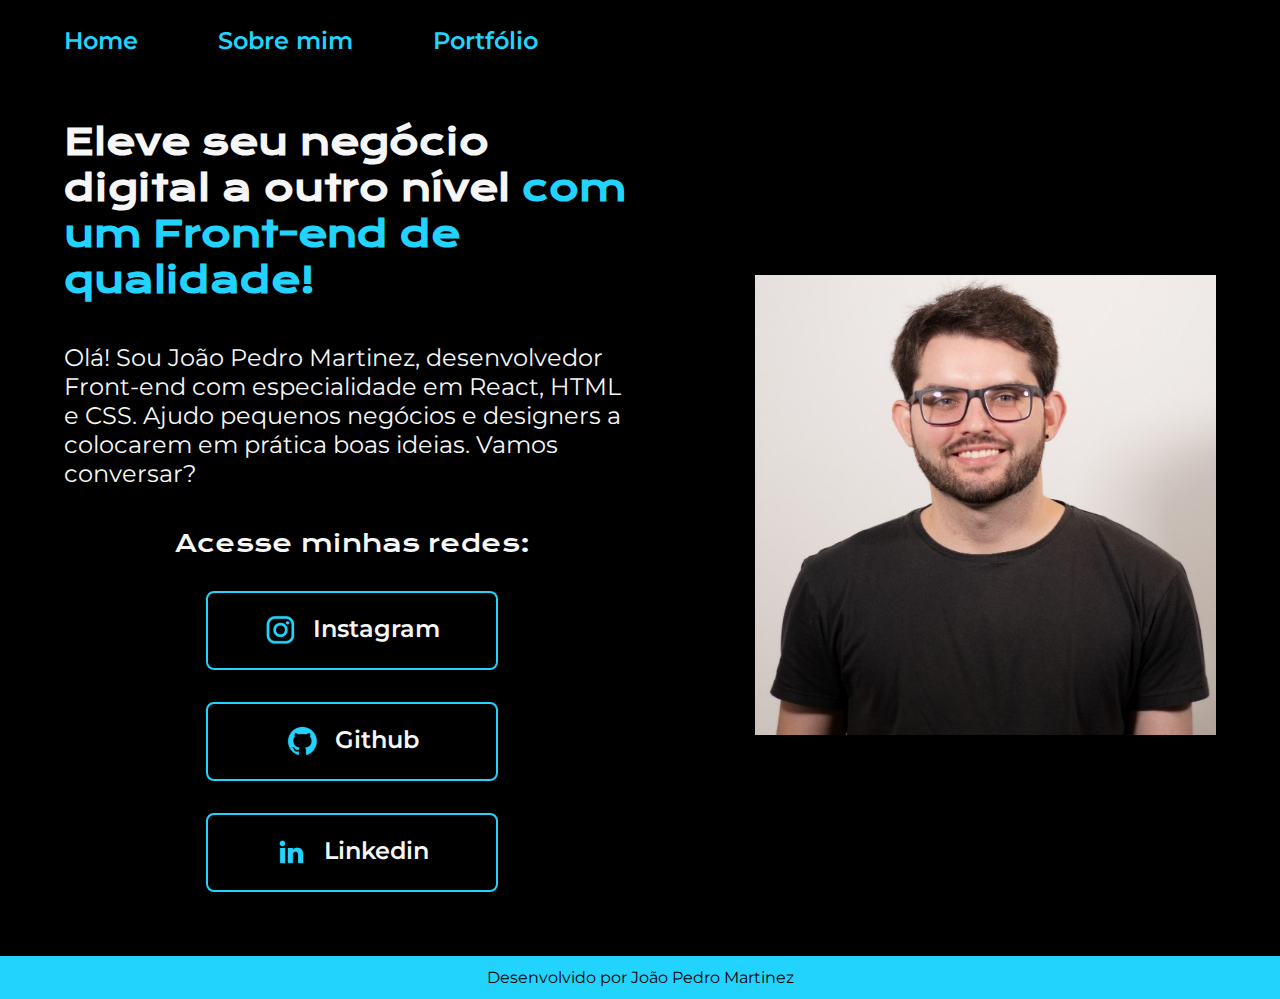
<file: index.html>
<!DOCTYPE html>
<html lang="pt-br">
<head>
    <meta charset="UTF-8">
    <meta http-equiv="X-UA-Compatible" content="IE=edge">
    <meta name="viewport" content="width=device-width, initial-scale=1.0">
    <title>Portfolio</title>
    <link rel="stylesheet" href="./style/style.css">
</head>
<body>
    <header class="cabecalho">
        <nav class="cabecalho__menu">
            <a class="cabecalho__menu__link" href="index.html">Home</a>
            <a class="cabecalho__menu__link" href="about.html">Sobre mim</a>
            <a class="cabecalho__menu__link" href="portifolio.html">Portfólio</a>
        </nav>
    </header>
    <main class="apresentacao">
        <section class="apresentacao__conteudo">
            <h1 class="apresentacao__conteudo__titulo">Eleve seu negócio digital a outro nível <strong class="destaqueTitulo">com um Front-end de qualidade!</strong></h1>
            <p class="apresentacao__conteudo__texto">Olá! Sou João Pedro Martinez, desenvolvedor Front-end com especialidade em React, HTML e CSS. Ajudo pequenos negócios e designers a colocarem em prática boas ideias. Vamos conversar?</p>
            <div class="apresentacao__links">  
                <h2 class="apresentacao__links__subtitulos">Acesse minhas redes:</h2>  
                <a class="apresentacao__links__navegacao" href="https://instagram.com/jpdmartinez">
                    <img src="./assets/instagram.png" alt="logo do Instagram">
                    Instagram
                </a>
                <a class="apresentacao__links__navegacao" href="https://github.com/jpdmartinez">
                    <img src="./assets/github.png" alt="logo do Github">
                    Github
                </a>
                <a class="apresentacao__links__navegacao" href="https://www.linkedin.com/in/joao-pedro-duarte-martinez/">
                    <img src="./assets/linkedin.png" alt="logo do LinkedIn">
                    Linkedin
                </a>
            </div>
        </section>
        <img class="apresentacao__imagem" src="./assets/foto.jpg" alt="Foto de João Pedro Martinez">
    </main>
    <footer>
        <p class="rodape">Desenvolvido por João Pedro Martinez</p>
    </footer>
</body>
</html>
</file>
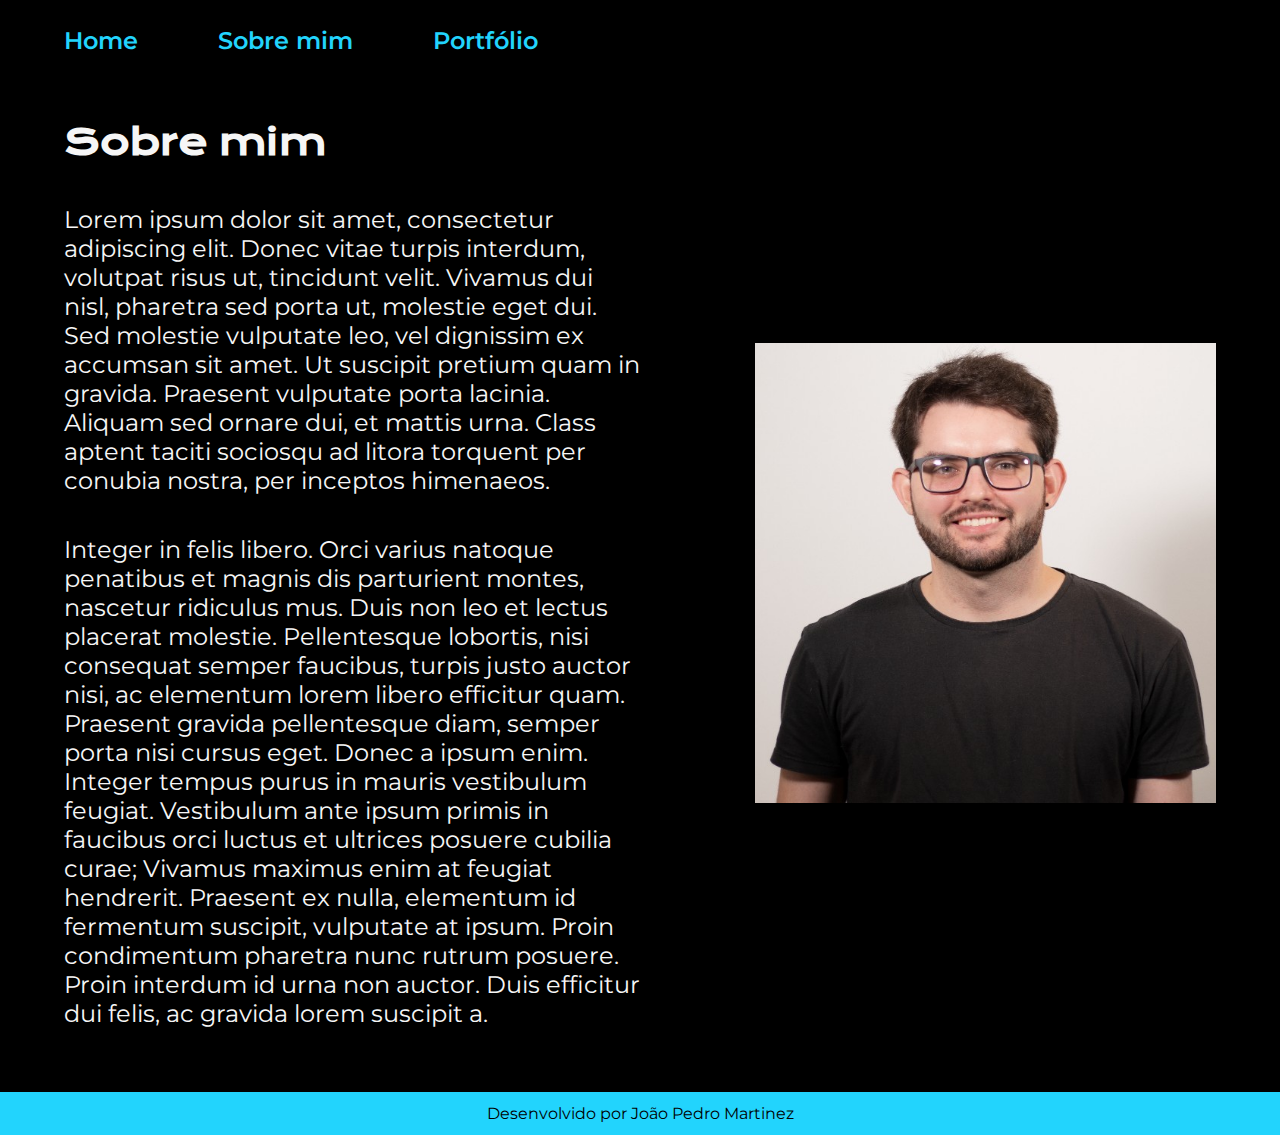
<file: about.html>
<!DOCTYPE html>
<html lang="pt-br">
<head>
    <meta charset="UTF-8">
    <meta http-equiv="X-UA-Compatible" content="IE=edge">
    <meta name="viewport" content="width=device-width, initial-scale=1.0">
    <title>Sobre mim</title>
    <link rel="stylesheet" href="./style/style.css">
    
</head>
<body>
    <header class="cabecalho">
        <nav class="cabecalho__menu">
            <a class="cabecalho__menu__link" href="index.html">Home</a>
            <a class="cabecalho__menu__link" href="about.html">Sobre mim</a>
            <a class="cabecalho__menu__link" href="portifolio.html">Portfólio</a>
        </nav>
    </header>
    <main class="apresentacao">
        <section class="apresentacao__conteudo">
            <h1 class="apresentacao__conteudo__titulo">Sobre mim</h1>
            <p class="apresentacao__conteudo__texto">Lorem ipsum dolor sit amet, consectetur adipiscing elit. Donec vitae turpis interdum, volutpat risus ut, tincidunt velit. Vivamus dui nisl, pharetra sed porta ut, molestie eget dui. Sed molestie vulputate leo, vel dignissim ex accumsan sit amet. Ut suscipit pretium quam in gravida. Praesent vulputate porta lacinia. Aliquam sed ornare dui, et mattis urna. Class aptent taciti sociosqu ad litora torquent per conubia nostra, per inceptos himenaeos.</p>
            <p class="apresentacao__conteudo__texto">Integer in felis libero. Orci varius natoque penatibus et magnis dis parturient montes, nascetur ridiculus mus. Duis non leo et lectus placerat molestie. Pellentesque lobortis, nisi consequat semper faucibus, turpis justo auctor nisi, ac elementum lorem libero efficitur quam. Praesent gravida pellentesque diam, semper porta nisi cursus eget. Donec a ipsum enim. Integer tempus purus in mauris vestibulum feugiat. Vestibulum ante ipsum primis in faucibus orci luctus et ultrices posuere cubilia curae; Vivamus maximus enim at feugiat hendrerit. Praesent ex nulla, elementum id fermentum suscipit, vulputate at ipsum. Proin condimentum pharetra nunc rutrum posuere. Proin interdum id urna non auctor. Duis efficitur dui felis, ac gravida lorem suscipit a.</p>
        </section>
        <img class="apresentacao__imagem" src="./assets/foto.jpg" alt="Foto João Pedro Martinez"> 
    </main>
    <footer>
        <p class="rodape">Desenvolvido por João Pedro Martinez</p>
    </footer>
</body>
</html>
</file>
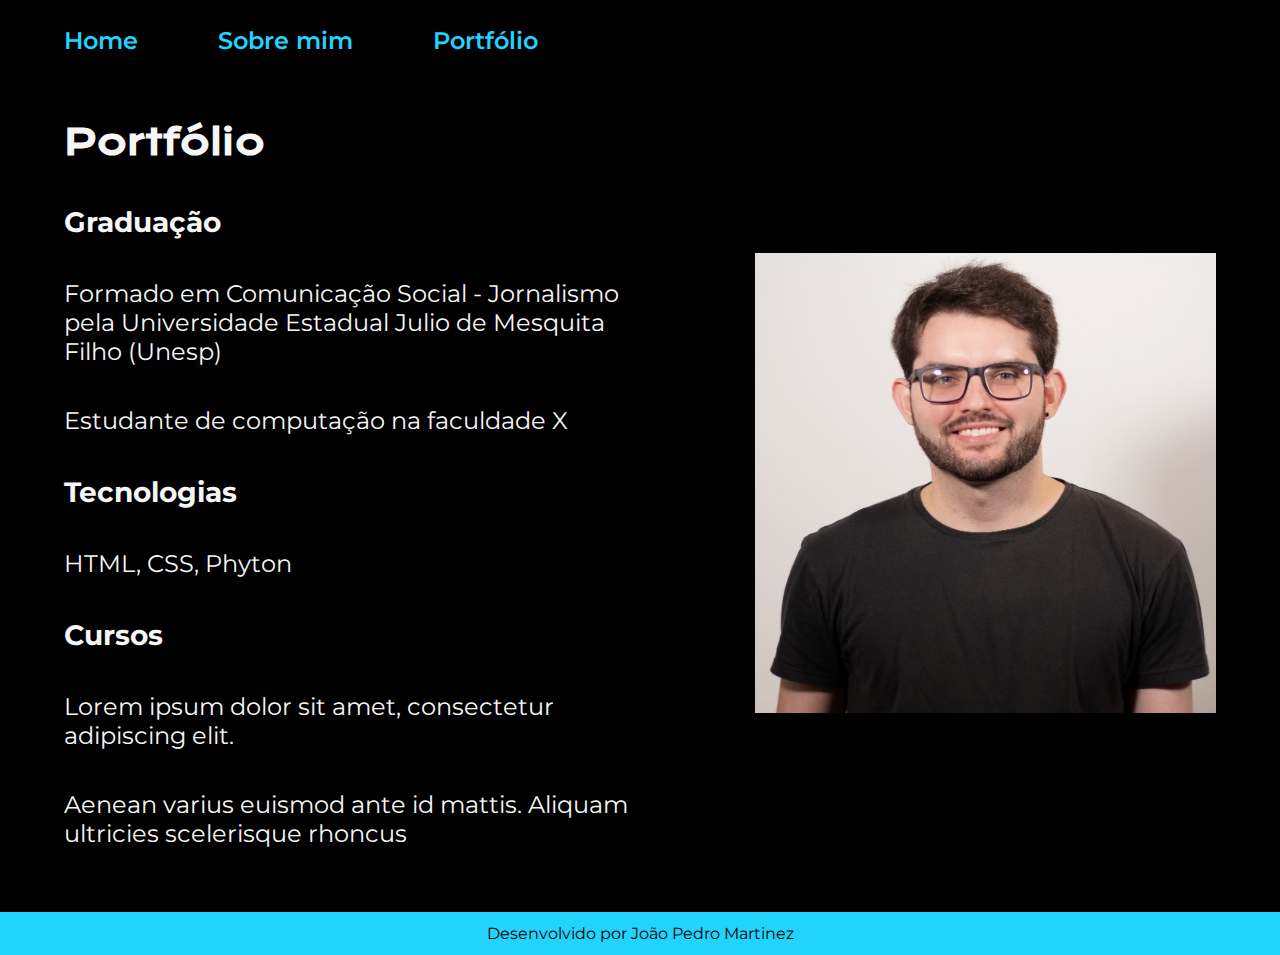
<file: portifolio.html>
<!DOCTYPE html>
<html lang="pt-br">
<head>
    <meta charset="UTF-8">
    <meta http-equiv="X-UA-Compatible" content="IE=edge">
    <meta name="viewport" content="width=device-width, initial-scale=1.0">
    <title>Portfólio</title>
    <link rel="stylesheet" href="./style/style.css">
</head>
<body>
    <header class="cabecalho">
        <nav class="cabecalho__menu">
            <a class="cabecalho__menu__link" href="index.html">Home</a>
            <a class="cabecalho__menu__link" href="about.html">Sobre mim</a>
            <a class="cabecalho__menu__link" href="portifolio.html">Portfólio</a>
        </nav>
    </header>
    <main class="apresentacao">
        <section class="apresentacao__conteudo">
            <h1 class="apresentacao__conteudo__titulo">Portfólio</h1>
            <h2 class="apresentacao__conteudo__subtitulo">Graduação</h2>
            <p class="apresentacao__conteudo__texto">Formado em Comunicação Social - Jornalismo pela Universidade Estadual Julio de Mesquita Filho (Unesp)</p>
            <p class="apresentacao__conteudo__texto">Estudante de computação na faculdade X</p>
            <h2 class="apresentacao__conteudo__subtitulo">Tecnologias</h2>
            <p class="apresentacao__conteudo__texto">HTML, CSS, Phyton</p>
            <h2 class="apresentacao__conteudo__subtitulo">Cursos</h2>
            <p class="apresentacao__conteudo__texto">Lorem ipsum dolor sit amet, consectetur adipiscing elit.</p> 
            <p class="apresentacao__conteudo__texto">Aenean varius euismod ante id mattis. Aliquam ultricies scelerisque rhoncus</p>
        </section>
        <img class="apresentacao__imagem" src="./assets/foto.jpg" alt="Foto João Pedro Martinez">
    </main>
    <footer>
        <p class="rodape">Desenvolvido por João Pedro Martinez</p>
    </footer>
</body>
</html>
</file>
<file: style/style.css>
@import url('https://fonts.googleapis.com/css2?family=Krona+One&family=Montserrat:wght@400;600&display=swap');

:root{
    --cor-principal: #000000;
    --cor-secundaria: #f6f6f6;
    --cor-terciaria: #22d4fd;
    --cor-hover: #272727;

    --fonte-principal: 'Krona One', sans-serif;
    --fonte-secundaria: 'Montserrat', sans-serif;
}

*{
    margin: 0;
    padding: 0;
}

.cabecalho{
    padding: 2% 0 0 5%;
}

.cabecalho__menu{
    display: flex;
    gap: 80px;
}
.cabecalho__menu__link{
    font-family: var(--fonte-secundaria);
    font-weight: 600;
    font-size: 24px;
    color: var(--cor-terciaria);
    text-decoration: none;
}

body{
    /* height: 100vh; */
    box-sizing: border-box;
    background-color: var(--cor-principal);
    color: var(--cor-secundaria);
}   

.destaqueTitulo {
    color: var(--cor-terciaria);
}

.apresentacao{
    padding: 5% 5%;
    display: flex;
    align-items: center;
    justify-content: space-between;
    gap: 82px

}

.apresentacao__conteudo{
    width: 50%;
    display: flex;
    flex-direction: column;
    gap: 40px;
}

.apresentacao__conteudo__titulo{
    font-size: 2.25rem;
    font-family: var(--fonte-principal);
}

.apresentacao__conteudo__subtitulo{
    font-size: 1.75rem;
    font-family: var(--fonte-secundaria);
}

.apresentacao__conteudo__texto{
    font-size: 1.5rem;
    font-family: var(--fonte-secundaria);
}

.apresentacao__links{
    display: flex;
    justify-content: space-between;
    flex-direction: column;
    align-items: center;
    gap: 32px;
}

.apresentacao__links__subtitulos{
    font-family: var(--fonte-principal);
    font-weight: 400;
    font-size: 1.5rem;
}
.apresentacao__links__navegacao{
    /* background-color: #5CAB7D; */
    display: flex;
    justify-content: center;
    gap: 16px;
    width: 50%;
    border: 2px solid var(--cor-terciaria);
    text-align: center;
    border-radius: 8px;
    font-size: 1.5rem;
    font-weight: 600;
    padding: 21.5px 0;
    text-decoration: none;
    color: var(--cor-secundaria);
    font-family: var(--fonte-secundaria);
}

.apresentacao__links__link:hover{
    background-color: var(--cor-hover);
}

.apresentacao__imagem{
    width: 40%;
}
.rodape{
    color: var(--cor-principal);
    background-color: var(--cor-terciaria);
    text-align: center;
    /* display: flex;
    justify-content: center; */
    padding: 12px;
    font-family: var(--fonte-secundaria);
    font-size: 1rem;
    font-weight: 400;
}

 @media (max-width: 1200px){
    .cabecalho{
        padding: 10%;
    }

    .cabecalho__menu{
        justify-content: center;
    }
    
    .apresentacao{
        flex-direction: column-reverse;
        padding: 5%;
    }

    .apresentacao__conteudo{
        width: auto;
    }
 }
</file>
